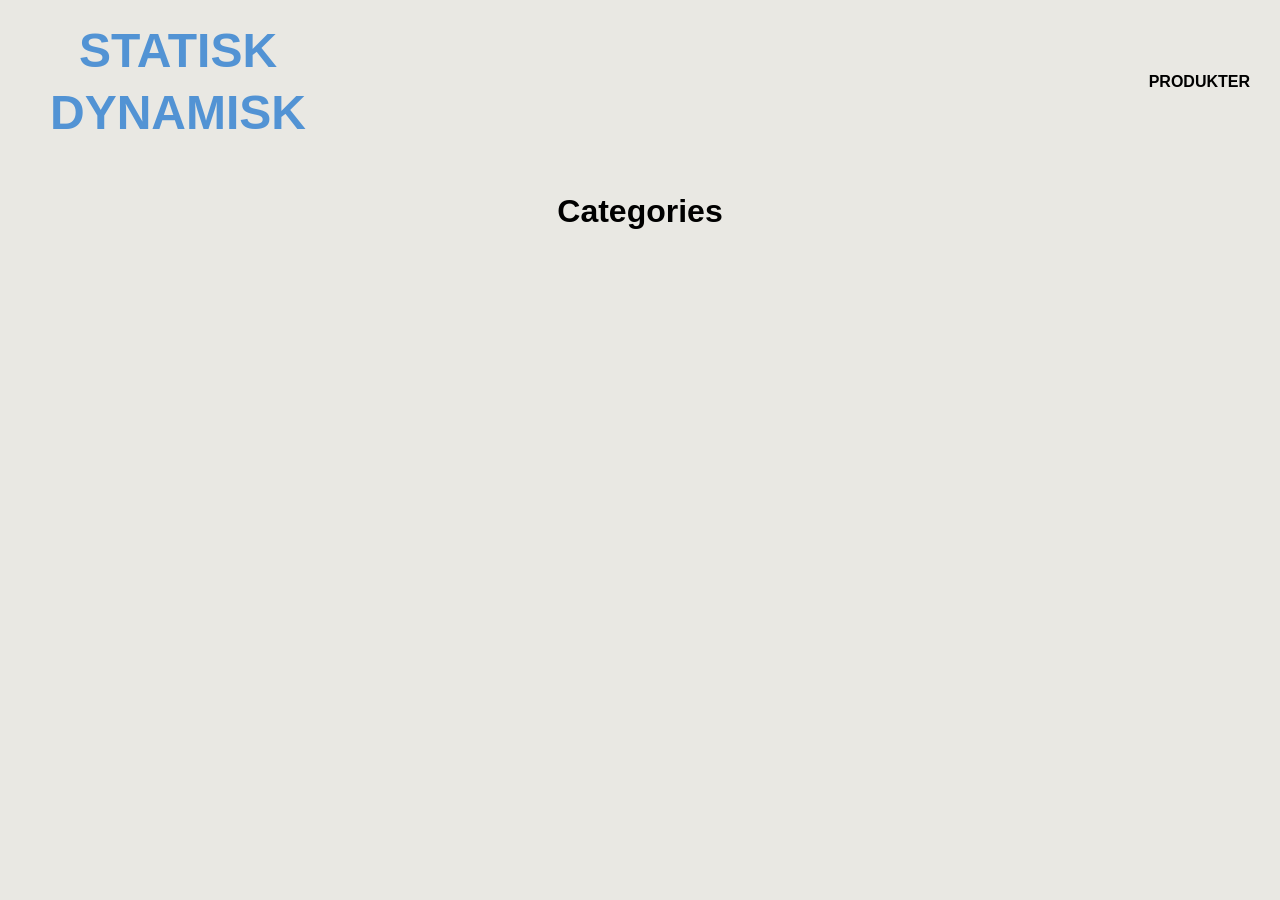
<file: index.html>
<!DOCTYPE html>
<html lang="en">

<head>
    <meta name="robots" content="noindex">
    <meta charset="UTF-8">
    <meta name="viewport" content="width=device-width, initial-scale=1.0">
    <link rel="stylesheet" href="style.css">
    <title>Forside</title>
</head>

<body>
    <header>
        <div class="logo">
            <a href="index.html">
                <h1> STATISK</h1>
                <h1>DYNAMISK</h1>
            </a>
        </div>

        <nav>
            <div class="menu">
                <a href="productlist.html">PRODUKTER</a>
            </div>
        </nav>
    </header>





    <h1>Categories</h1>
    <main class="category-container">
        <div class="kategorier">
        </div>
    </main>

    <script src="index.js"></script>
</body>



</html>
</file>
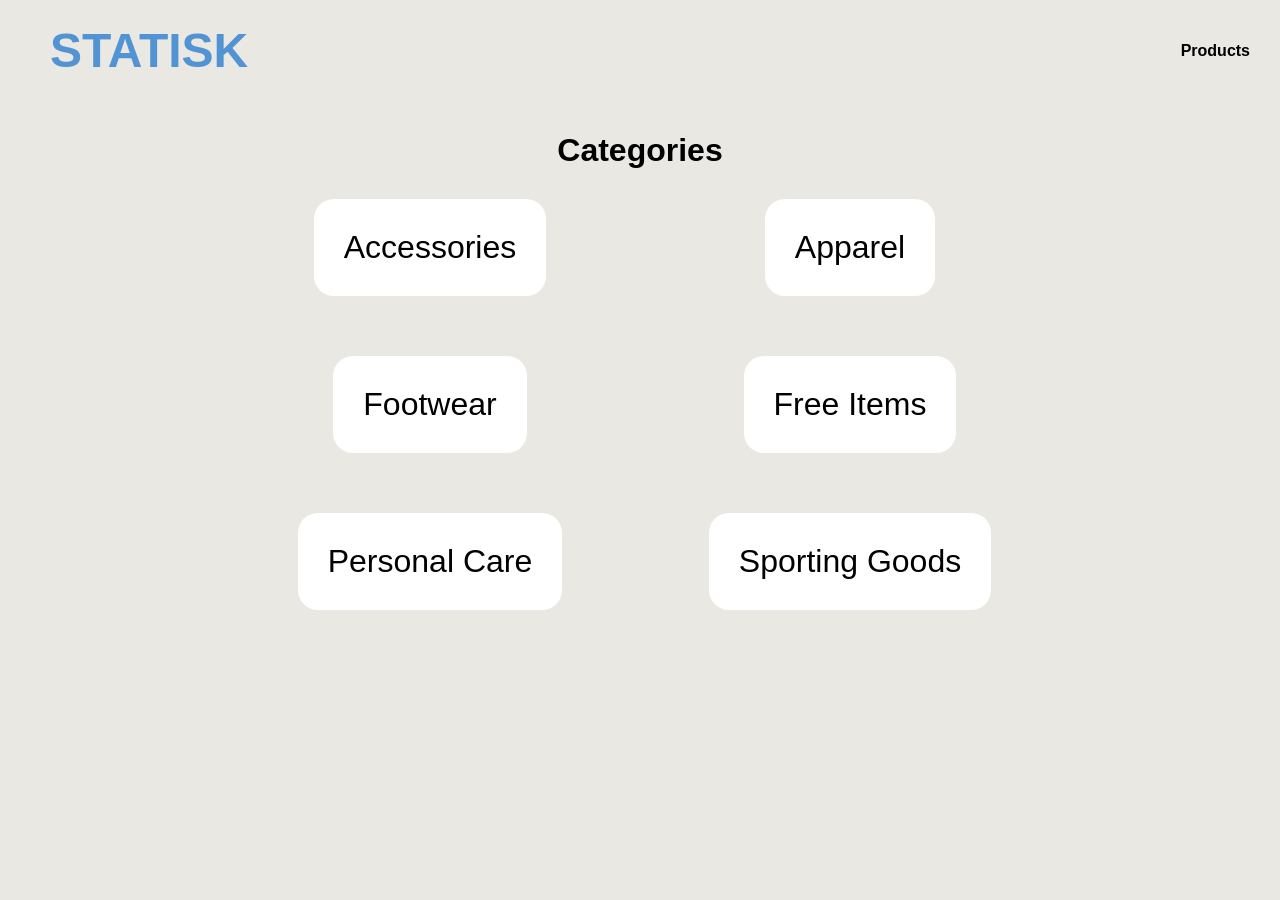
<file: index copy.html>
<!DOCTYPE html>
<html lang="en">

<head>
    <meta name="robots" content="noindex">
    <meta charset="UTF-8">
    <meta name="viewport" content="width=device-width, initial-scale=1.0">
    <link rel="stylesheet" href="style.css">
    <title>Forside</title>
</head>

<body>
    <header>
        <div class="logo">
            <a href="index.html">
                <h1> STATISK</h1>
            </a>
        </div>

        <nav>
            <div class="menu">
                <a href="productlist.html">Products</a>
            </div>
        </nav>
    </header>





    <h1>Categories</h1>

    <div class="kategorier">
        <article class="card-kategorier">
            <a href="productlist.html">Accessories</a>
        </article>
        <article class="card-kategorier">
            <a href="productlist.html">Apparel</a>
        </article>

        <article class="card-kategorier">
            <a href="productlist.html">Footwear</a>
        </article>

        <article class="card-kategorier">
            <a href="productlist.html">Free Items</a>
        </article>

        <article class="card-kategorier">
            <a href="productlist.html">Personal Care</a>
        </article>

        <article class="card-kategorier">
            <a href="productlist.html">Sporting Goods</a>
        </article>
    </div>

</body>

</html>
</file>
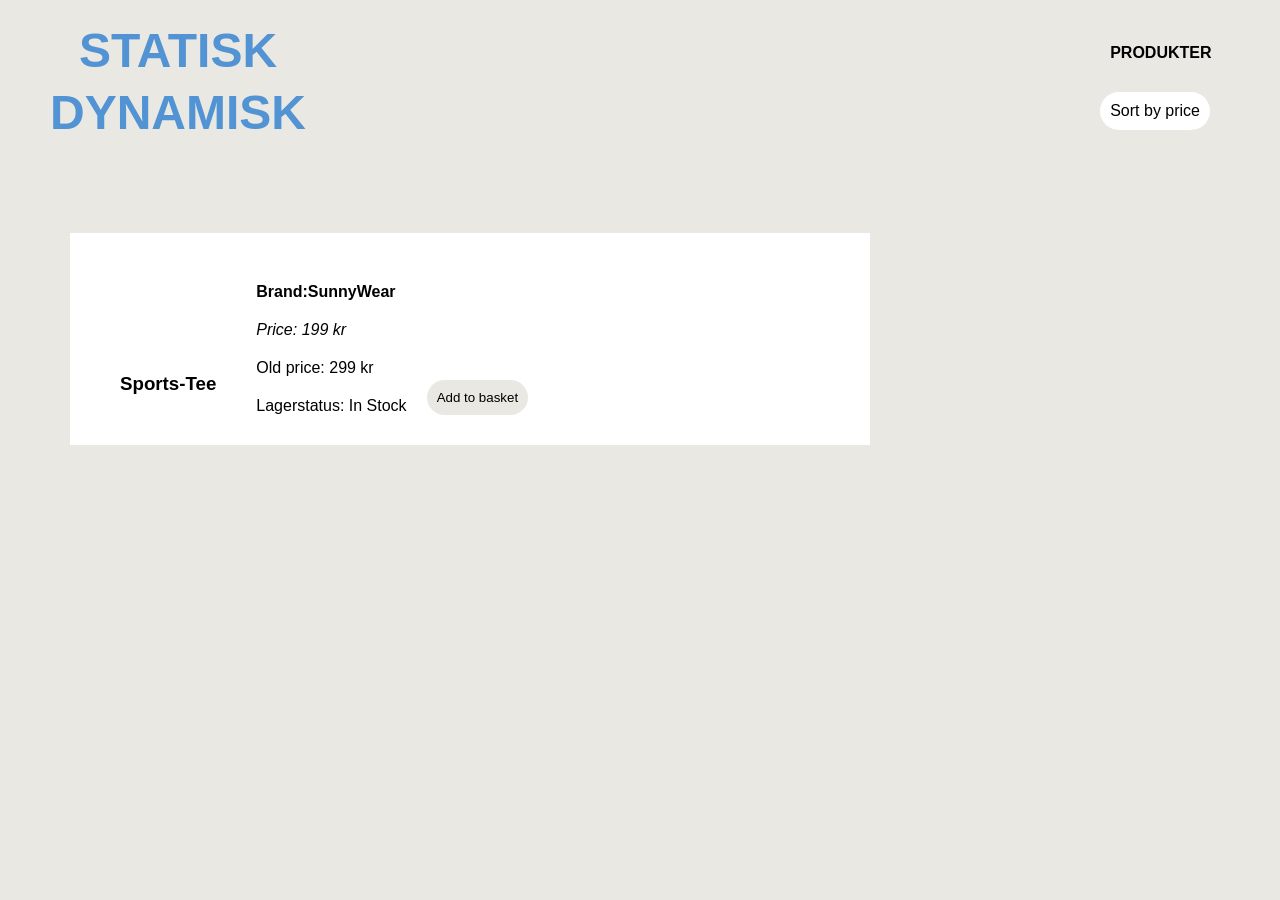
<file: product.html>
<!DOCTYPE html>
<html lang="en">

<head>
    <meta name="robots" content="noindex">
    <meta charset="UTF-8">
    <meta name="viewport" content="width=device-width, initial-scale=1.0">
    <link rel="stylesheet" href="style.css">
    <title>Product</title>
</head>

<body>
    <header>
        <div class="logo">
            <a href="index.html">
                <h1> STATISK</h1>
                <h1>DYNAMISK</h1>
            </a>
        </div>

        <nav>
            <div class="menu">
                <a href="productlist.html">PRODUKTER</a>
            </div>

            <button id="sortByPriceBtn">Sort by price</button>
            <section id="productListContainer"></section>
            <main id="productListContainer">
        </nav>
    </header>


    <main class="product-page">

        <article class="productcard">

            <h3 id="product-title">Sports-Tee</h3>
            <div id="productContainer">
                <section class="product-info">
                    <p class="product-brand"> Brand:SunnyWear</p>
                    <p class="price"> Price: 199 kr</p>
                    <p class="product-old-price"> Old price: 299 kr</p>
                    <p class="product-status"> Lagerstatus: In Stock</p>
                </section>
            </div>
            <button type="button" class="add-to-basket">Add to basket</button>
        </article>

    </main>

    <script src="productdetails.js"></script>

</body>

</html>
</file>
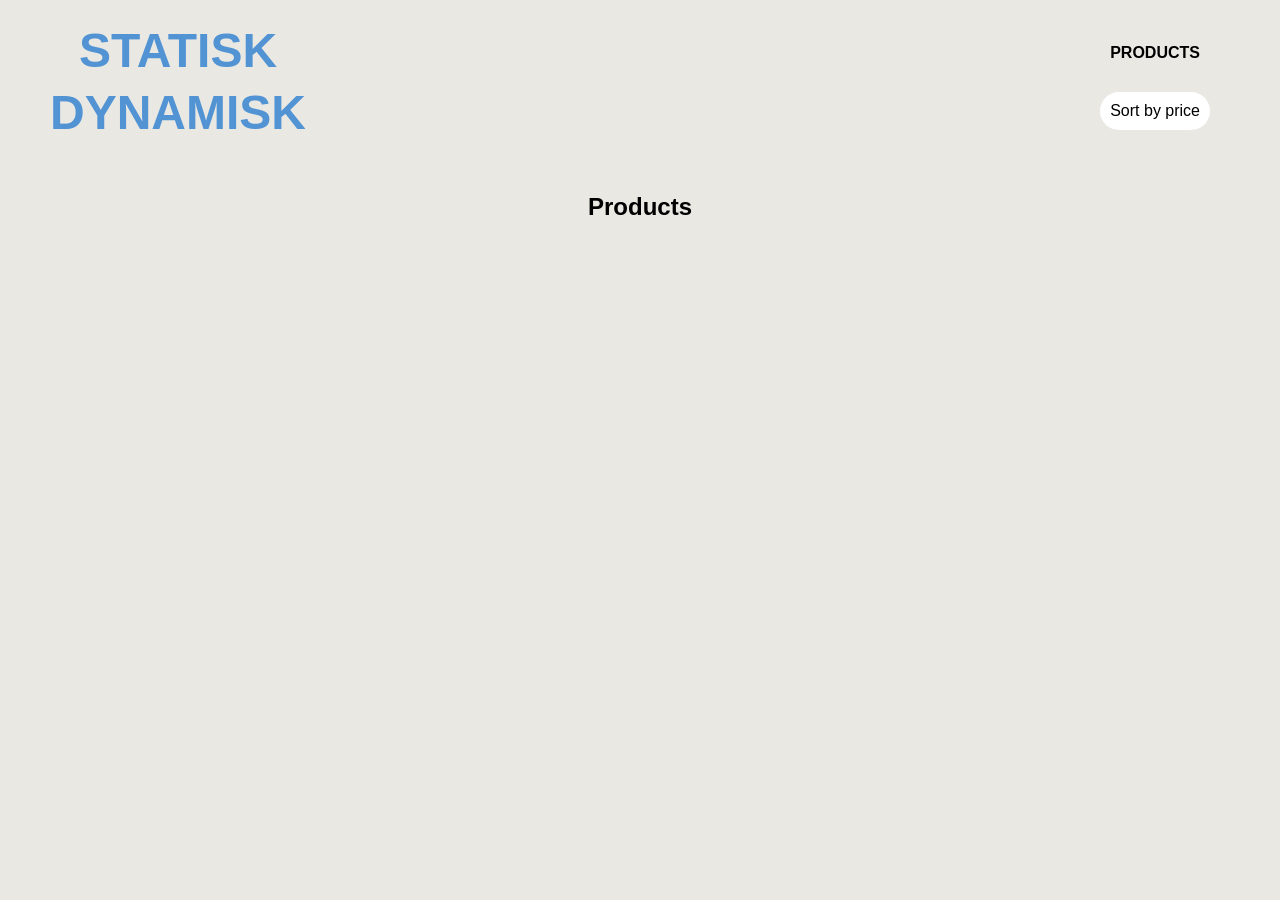
<file: productlist.html>
<!DOCTYPE html>
<html lang="en">

<head>
    <meta name="robots" content="noindex">
    <meta charset="UTF-8">
    <meta name="viewport" content="width=device-width, initial-scale=1.0">
    <link rel="stylesheet" href="style.css">
    <title>Product list</title>
</head>

<header>
    <div class="logo">
        <a href="index.html">
            <h1> STATISK</h1>
            <h1>DYNAMISK</h1>
        </a>
    </div>

    <nav>
        <div class="menu">
            <a href="productlist.html">PRODUCTS</a>
        </div>

        <button id="sortByPriceBtn">Sort by price</button>
        <section id="productListContainer"></section>
        <main id="productListContainer">
    </nav>
</header>

<body>




    <h2> Produkter</h2>
    <div class="container">
        <div class="product-gallery">

        </div>
    </div>

    </main>
    <script src="productlist.js"></script>
</body>

</html>
</file>
<file: style.css>
/*************** Reset *********************/
* {
  margin: 0;
  padding: 0;
  box-sizing: border-box;
}

img {
  width: 100%;
  height: auto;
  display: block;
}

body {
  background-color: #e9e8e3;
}

/*****************FONT*****************/

p {
  font-family: Arial, Helvetica, sans-serif;
}

h1 {
  font-family: "Gill Sans", "Gill Sans MT", Calibri, "Trebuchet MS", sans-serif;
  padding: 30px;
  text-align: center;
}

h2 {
  font-family: "Gill Sans", "Gill Sans MT", Calibri, "Trebuchet MS", sans-serif;
  padding: 30px;
  text-align: center;
}

h3 {
  font-family: "Gill Sans", "Gill Sans MT", Calibri, "Trebuchet MS", sans-serif;
}

.logo a {
  display: block;
  text-decoration: none;
  color: #5293d4;
  font-size: 1.5rem;
  line-height: 0.1rem;
}

.button {
  text-decoration: none;
  font-family: "Gill Sans", "Gill Sans MT", Calibri, "Trebuchet MS", sans-serif;
  background-color: #e9e8e3;
  color: #000000;
  padding: 10px;
  border-radius: 30px;
  text-align: center;
}

.button:hover {
  background-color: #ffff;
}

button {
  text-decoration: none;
  font-family: "Gill Sans", "Gill Sans MT", Calibri, "Trebuchet MS", sans-serif;
  background-color: #e9e8e3;
  color: #000000;
  padding: 10px;
  margin-top: 20px;
  border-radius: 30px;
  border: none;
}

#sortByPriceBtn {
  padding: 10px;
  display: block;
  background-color: #ffff;
  font-size: 1rem;
  margin-right: 50px;
}

#sortByPriceBtn:hover {
  background-color: #5293d4;
}

.add-to-basket:hover {
  background-color: #5293d4;
}

.price {
  font-family: Arial, Helvetica, sans-serif;
  font-style: italic;
  font-size: 1rem;
}

/*******************MENU*****************/
header {
  position: relative;
  top: 0;
  z-index: 10;
  display: flex;
  justify-content: space-between;
  align-items: center;
  padding: 20px;
  font-family: "Gill Sans", "Gill Sans MT", Calibri, "Trebuchet MS", sans-serif;
}
.menu {
  display: flex;
  list-style: none;
  margin: 0;
  padding: 0;
}

.menu li:last-child {
  margin-right: 0;
}

.menu a {
  display: block;
  padding: 10px;
  color: #000000;
  text-decoration: none;
  transition: color 0.3s;
  text-align: center;
  border-radius: 30px;
  font-weight: 600;
  font-family: "Gill Sans", "Gill Sans MT", Calibri, "Trebuchet MS", sans-serif;
}

.menu a:hover {
  background-color: #5293d4;
}

/* sæt dine billeders width til 100% */
img {
  width: 100%;
  aspect-ratio: 1/1;
  object-fit: cover;
}
/* Lav .container med en max-width (fx 1200px) og centrer den */

.container {
  max-width: 1200px;
  margin: 0 auto;
}

/* Lav .product-gallery til et grid med:
   - grid-template-columns: repeat(auto-fit, minmax(250px, 1fr)); (så cards bryder til næste linje)
   - 4 rækker: h3, img, price, button
   - Gap mellem cards*/

.product-gallery {
  display: grid;
  grid-template-columns: repeat(auto-fit, minmax(250px, 1fr));
  gap: 20px;
}

/* Gør hver .product til et grid med subgrid på rækker */
.product {
  display: grid;
  grid-template-rows: subgrid;
  grid-row: span 6;
  background-color: #5293d4;
  padding: 30px;
  border-radius: 20px;
}

.product p {
  line-height: 0.5px;
}

/* Sørg for at hvert produktkort spænder over 4 rækker */

/* Tilføj border, padding og styling til cards */

/********************INDEX SIDE********************/

.kategorier {
  font-family: "Gill Sans", "Gill Sans MT", Calibri, "Trebuchet MS", sans-serif;
  font-size: 2rem;
  max-width: 800px;
  margin: 0 auto;
}

.card-kategorier {
  font-style: none;
  background-color: #ffff;
  gap: 5px;
  padding: 30px;
  margin: auto;
  margin-bottom: 20px;
  border-radius: 20px;
}

.card-kategorier a {
  text-decoration: none;
  color: black;
}

.card-kategorier:hover {
  background-color: #5293d4;
}

/************************PRODUCT SIDE******************/

.productcard {
  display: flex;
  flex-direction: column;
  gap: 20px;
  padding: 30px;
  background-color: #ffff;
  margin: 70px;
  max-width: 800px;
  align-items: center;
}

.productcard img {
  width: 100%;
  height: 100%;
  padding: 10px;
}

.productcard p {
  margin-top: 20px;
}

.productcard h3 {
  padding: 20px;
}

.product-brand {
  font-weight: 700;
}

@media (min-width: 840px) {
  .productcard {
    flex-direction: row;
    align-items: flex-end;
  }

  .productcard > div:last-child {
    order: 1;
    flex: 2;
  }

  .productcard > div:first-child {
    order: 2;
    flex: 1;
  }
}

/***************************PRODUCT LIST*******************************/

.category {
  font-size: 1.3rem;
  font-weight: 700;
  color: #ffff;
}

/****************************RESPONSIVT**************************/

.kategorier {
  display: grid;
  grid-template-columns: 1fr;
  gap: 40px;
}

.product-gallery {
  display: grid;
  grid-template-columns: 1fr;
  gap: 40px;
  padding: 50px;
}

@media (min-width: 840px) {
  .kategorier {
    display: grid;
    grid-template-columns: 1fr 1fr;
  }
  .product-gallery {
    grid-template-columns: 1fr 1fr 1fr;
  }
}
</file>
